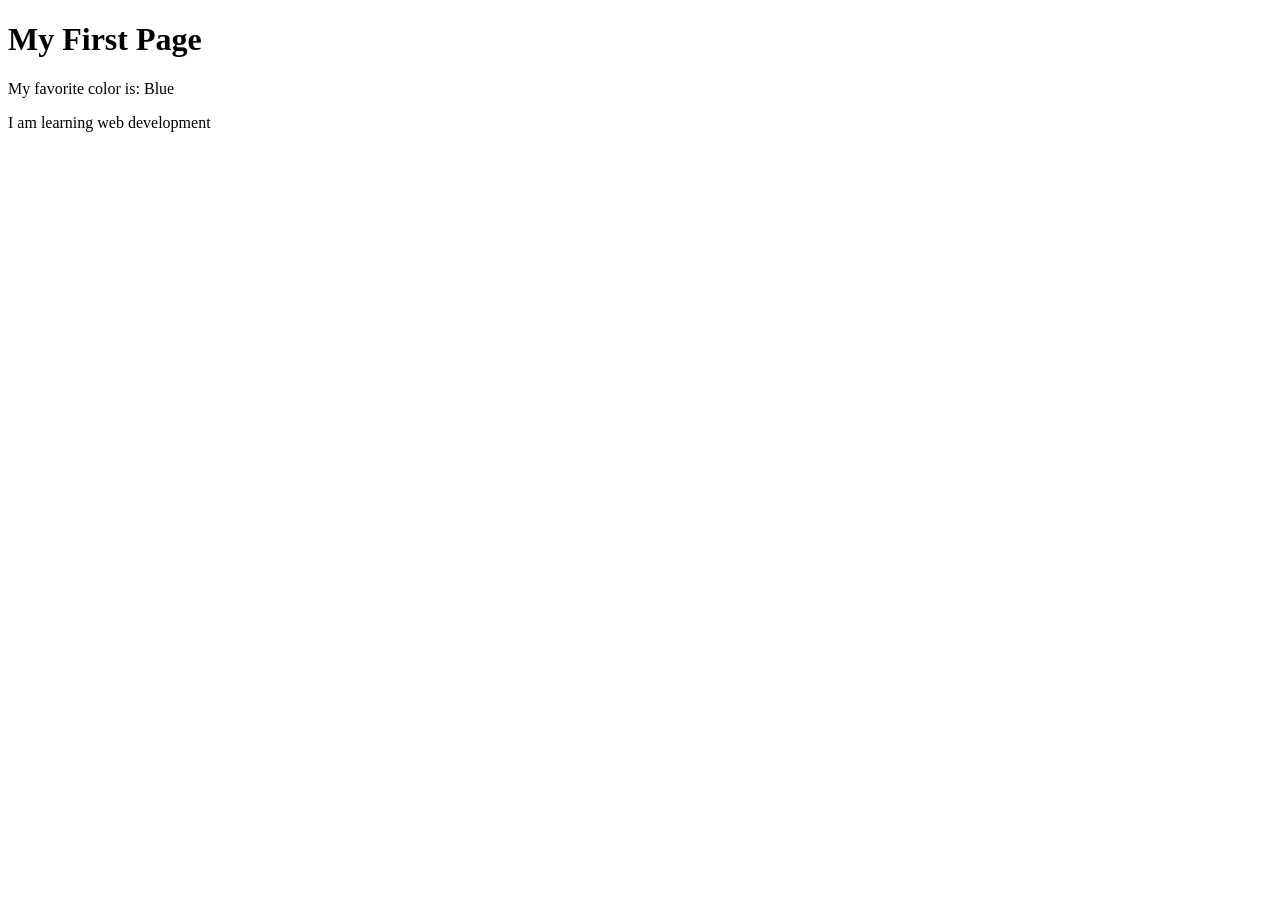
<file: week01/first-page.html>
<!DOCTYPE html>
<html lang="en">

<head>
    <meta charset="UTF-8">
    <meta name="viewport" content="width=device-width, initial-scale=1.0">
    <title>My First Page</title>
</head>

<body>
    <h1>My First Page</h1>
    <p>My favorite color is: Blue </p>
    <p>I am learning web development</p>
</body>

</html>
</file>
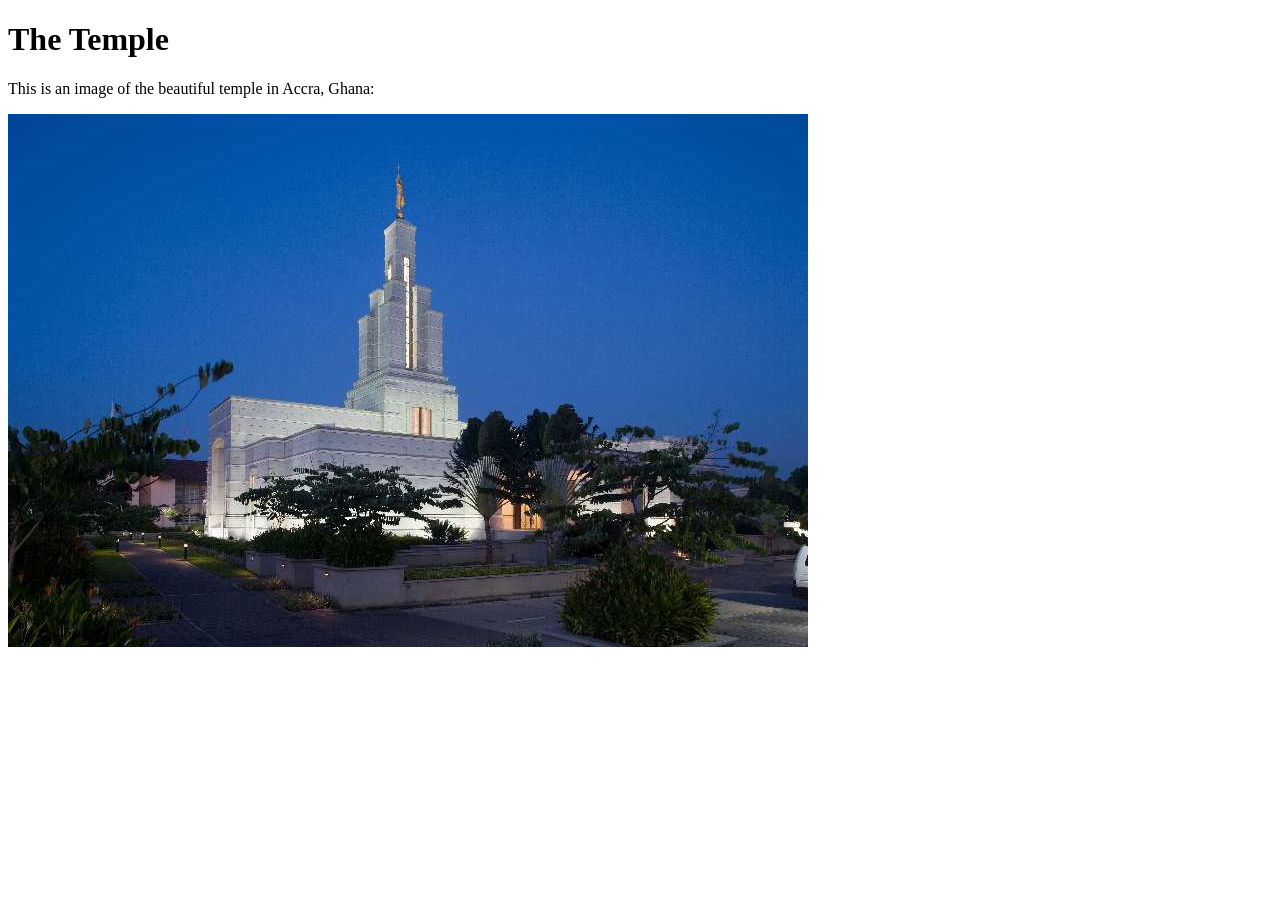
<file: week01/images.html>
<!DOCTYPE html>
<html lang="en">

<head>
    <meta charset="UTF-8">
    <meta name="viewport" content="width=device-width, initial-scale=1.0">
    <title>Temple Image</title>
</head>

<body>
    <h1>The Temple</h1>
    <p>This is an image of the beautiful temple in Accra, Ghana:</p>
    <img src="images/temple-small1.jpg" alt="The Accra Ghana Temple">

</body>

</html>
</file>
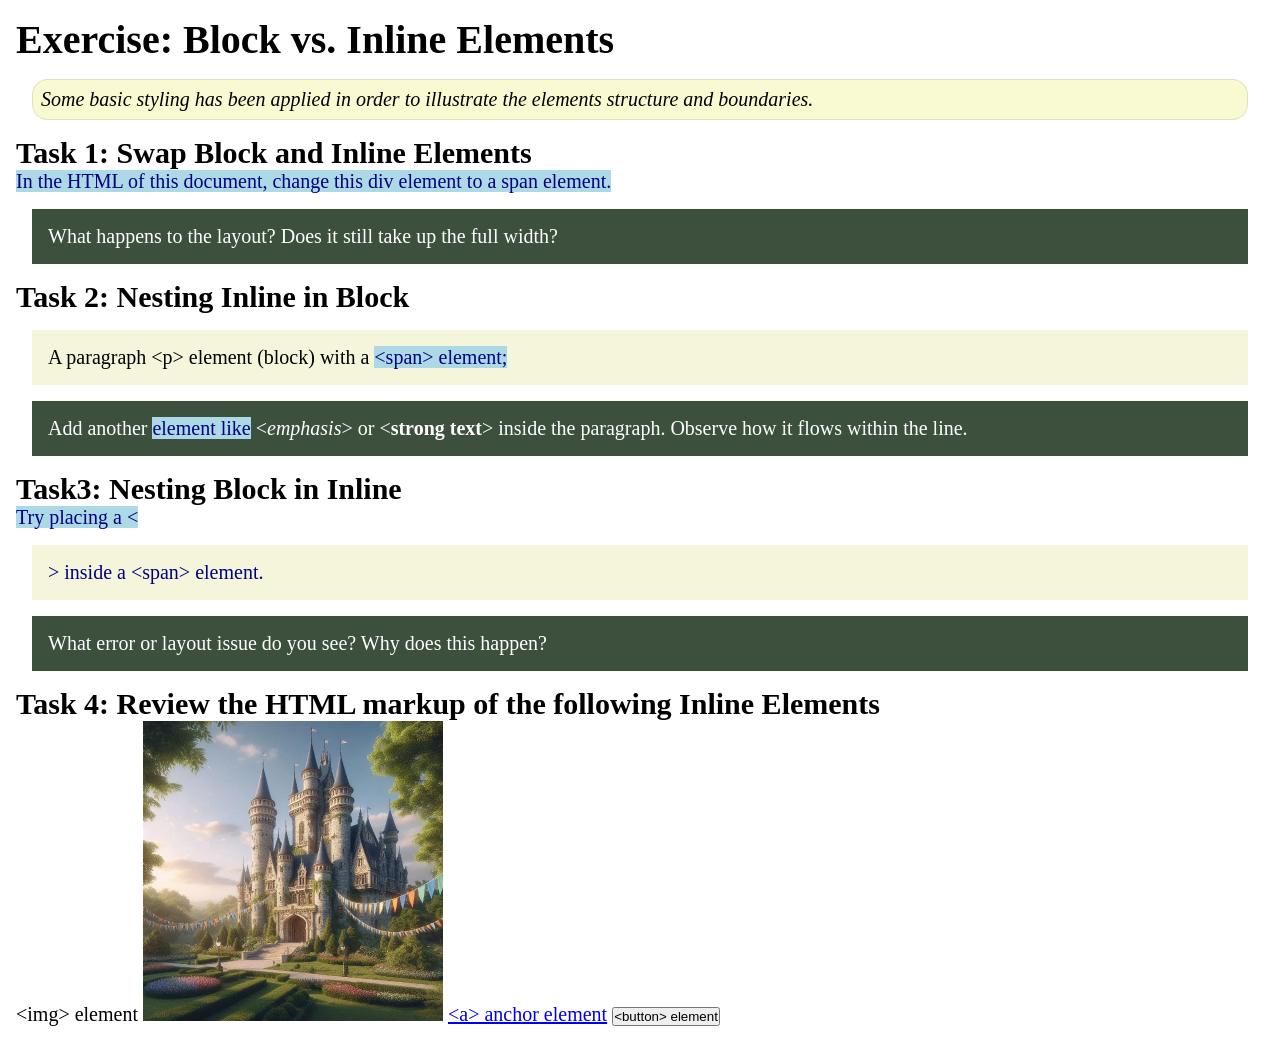
<file: week02/block-vs-inline.html>
<!DOCTYPE html>
<html lang="en">

<head>
    <meta charset="UTF-8">
    <meta name="viewport" content="width=device-width, initial-scale=1.0">
    <title>Exercise: Block vs. Inline Elements</title>
    <link rel="stylesheet" href="styles/block-vs-inline.css">
</head>

<body>
    <main>
        <h1>Exercise: Block vs. Inline Elements</h1>
        <p class="note">Some basic styling has been applied in order to illustrate the elements
            structure and
            boundaries.</p>

        <h2>Task 1: Swap Block and Inline Elements</h2>
        <span>In the HTML of this document, change this div element to a span element.</span>

        <p class="question">What happens to the layout? Does it still take up the full width?
        </p>

        <h2>Task 2: Nesting Inline in Block</h2>
        <p>A paragraph &lt;p&gt; element (block) with a <span>&lt;span&gt; element;</span></p>
        <p class="question">Add another <span>element like</span> &lt;<em>emphasis</em>&gt; or
            &lt;<strong>strong text</strong>&gt; inside the
            paragraph. Observe
            how it flows within the line.</p>

        <h2>Task3: Nesting Block in Inline</h2>
        <span>Try placing a &lt;<div>&gt; inside a &lt;span&gt; element.</div>
        </span>
        <p class="question">What error or layout issue do you see? Why does this happen?</p>


        <h2>Task 4: Review the HTML markup of the following Inline Elements</h2>
        &lt;img&gt; element
        <img src="images/castle.webp" alt="placeholder image (images are inline)" width="300"
          height="300">
        <a href="https://churchofjesuschrist.org">&lt;a&gt; anchor element</a>
        <button type="button">&lt;button&gt; element</button>
    </main>
</body>

</html>
</file>
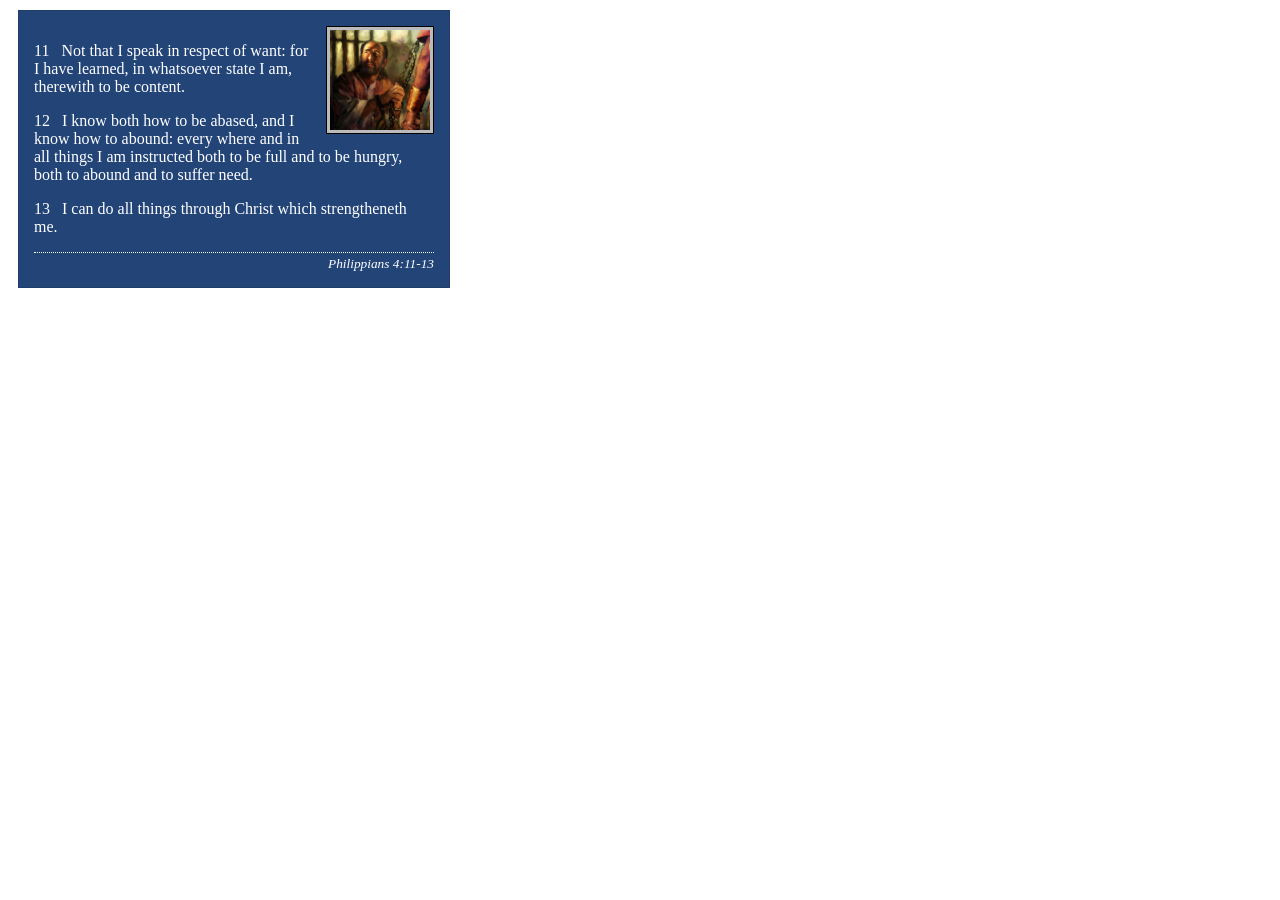
<file: week02/box-model-solution.html>
<!DOCTYPE html>
<html lang="en">
<head>
    <meta charset="UTF-8">
    <meta name="viewport" content="width=device-width, initial-scale=1.0">
    <title>Box Model Activity</title>
    <link rel="stylesheet" href="styles/box-model-solution.css">
</head>
<body>
    <main>
        <div class="callout">
            <img src="images/apostle-paul-imprisoned.webp" alt="Paul the Apostle - Imprisoned in Rome" width="200" height="200">
            <blockquote>
                <p>11 &nbsp; Not that I speak in respect of want: for I have learned, in whatsoever state I am, therewith to be content.</p>
                <p>12 &nbsp; I know both how to be abased, and I know how to abound: every where and in all things I am instructed both to be full and to be hungry, both to abound and to suffer need.</p>
                <p>13 &nbsp; I can do all things through Christ which strengtheneth me.</p>
            </blockquote>
            <cite>Philippians 4:11-13</cite>
        </div>
    </main>
</body>
</html>
</file>
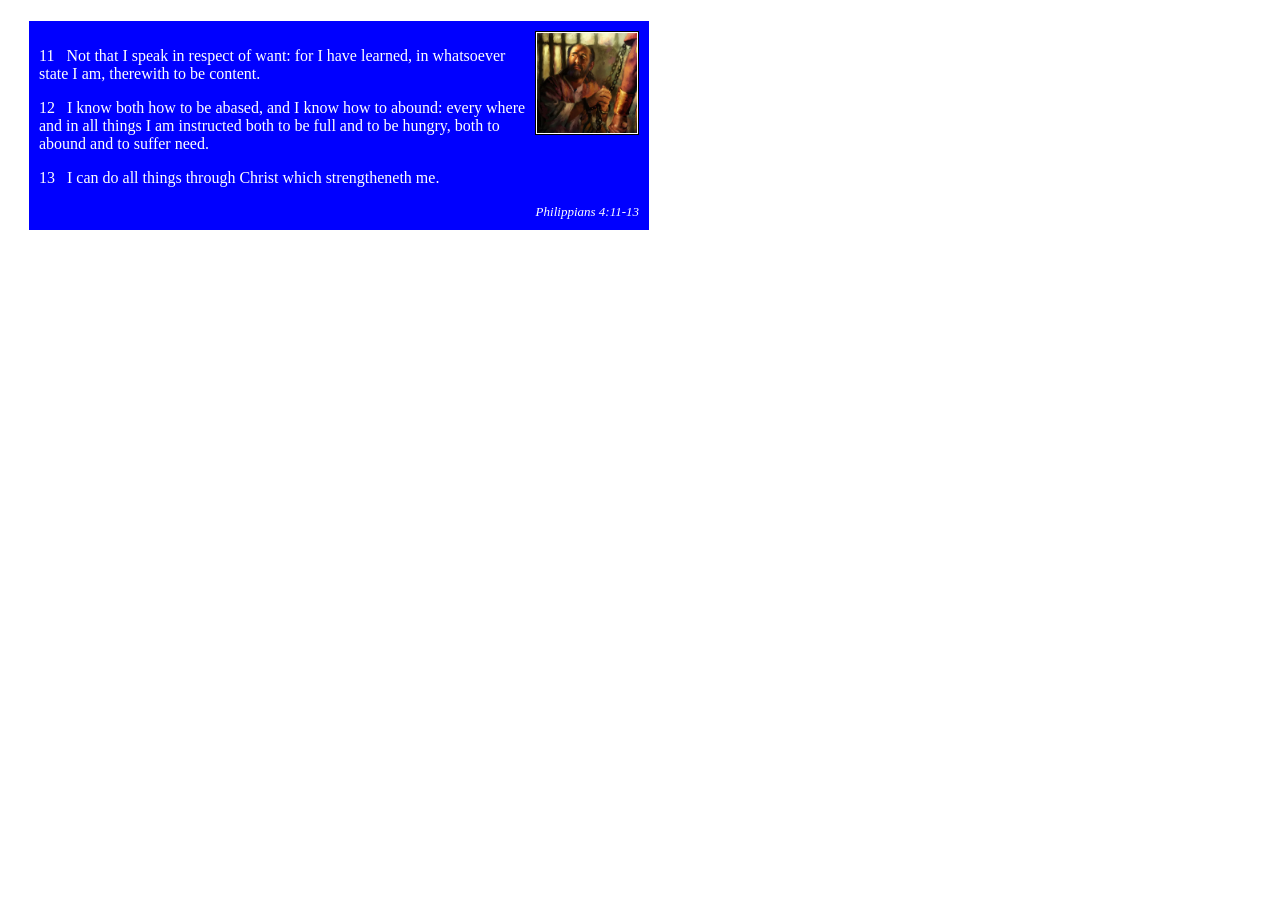
<file: week02/box-model.html>
<!DOCTYPE html>
<html lang="en">

<head>
    <meta charset="UTF-8">
    <meta name="viewport" content="width=device-width, initial-scale=1.0">
    <title>Box Model Activity</title>
    <link rel="stylesheet" href="styles/box-model.css">
</head>

<body>
    <main>
        <div class="callout">
            <img src="images/apostle-paul-imprisoned.webp"
              alt="Paul the Apostle - Imprisoned in Rome" width="200" height="200">
            <blockquote>
                <p>11 &nbsp; Not that I speak in respect of want: for I have learned, in whatsoever
                    state I am, therewith to be content.</p>
                <p>12 &nbsp; I know both how to be abased, and I know how to abound: every where and
                    in all things I am instructed both to be full and to be hungry, both to abound
                    and to suffer need.</p>
                <p>13 &nbsp; I can do all things through Christ which strengtheneth me.</p>
            </blockquote>
            <cite>Philippians 4:11-13</cite>
        </div>
    </main>
</body>

</html>
</file>
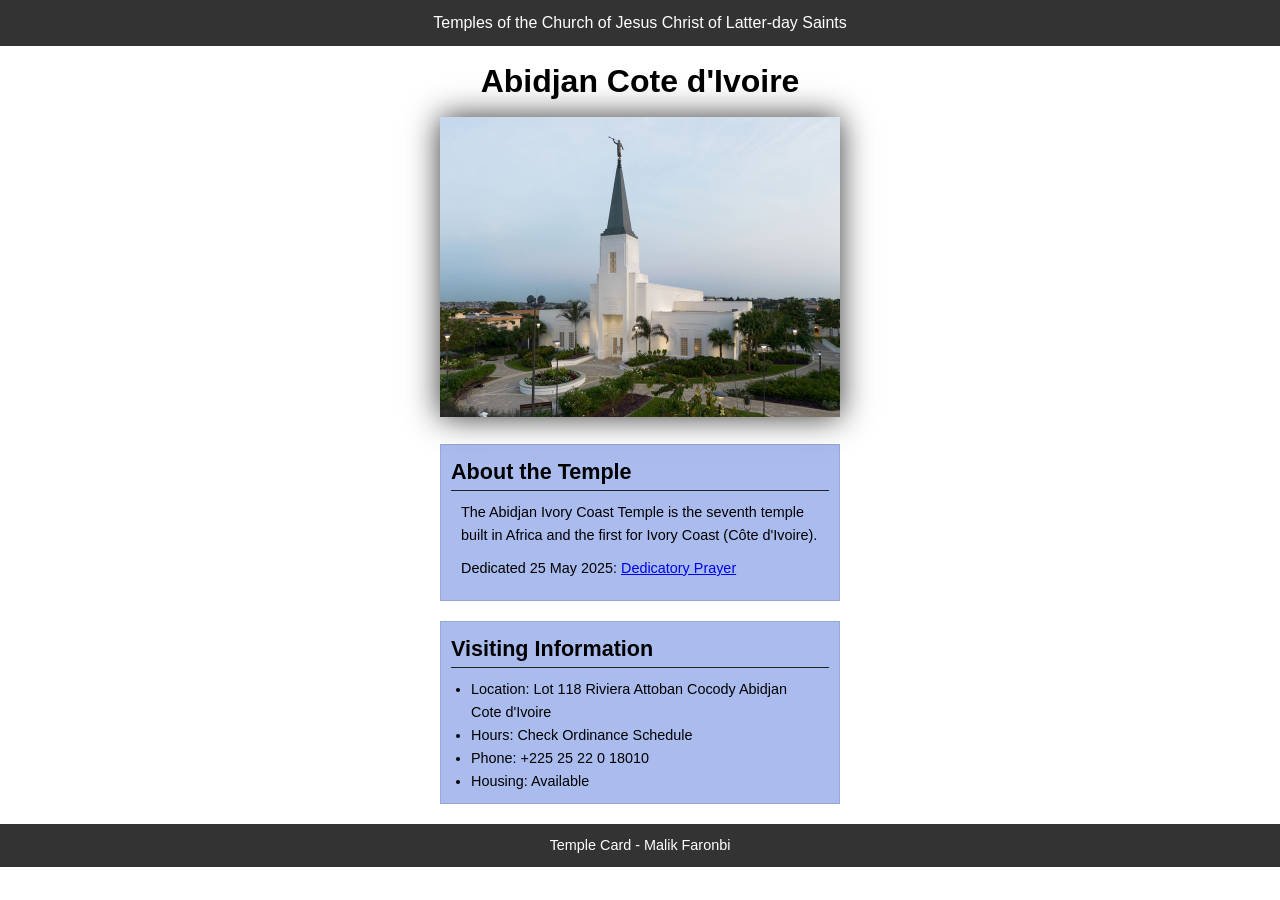
<file: week02/temple.html>
<!DOCTYPE html>
<html lang="en">

<head>
    <meta charset="UTF-8">
    <meta name="viewport" content="width=device-width, initial-scale=1.0">
    <title>Temple Card - Abidjan Cote d'Ivoire</title>
    <link rel="stylesheet" href="styles/temple.css">
</head>

<body>
    <header>
        <p>Temples of the Church of Jesus Christ of Latter-day Saints</p>
    </header>
    <main>
        <h1>Abidjan Cote d'Ivoire</h1>
        <picture>
            <img src="images/abidjan-ivory-coast.jpeg" alt="Abidjan Cote d'Ivoire Temple">
        </picture>
        <section>
            <h2>About the Temple</h2>
            <p>The Abidjan Ivory Coast Temple is the seventh temple built in Africa and the first
                for Ivory Coast (Côte
                d'Ivoire).</p>
            <p>Dedicated 25 May 2025: <a
                  href="https://www.churchofjesuschrist.org/temples/dedicatory-prayer/abidjan-ivory-coast-temple/2025-05-25?lang=eng"
                  target="_blank" rel="noopener noreferrer">Dedicatory Prayer</a></p>
        </section>
        <section>
            <h2>Visiting Information</h2>
            <ul>
                <li>Location: Lot 118 Riviera Attoban Cocody Abidjan Cote d'Ivoire</li>
                <li>Hours: Check Ordinance Schedule</li>
                <li>Phone: +225 25 22 0 18010</li>
                <li>Housing: Available</li>
            </ul>
        </section>
    </main>
    <footer>
        <p>Temple Card - Malik Faronbi</p>
    </footer>
</body>

</html>
</file>
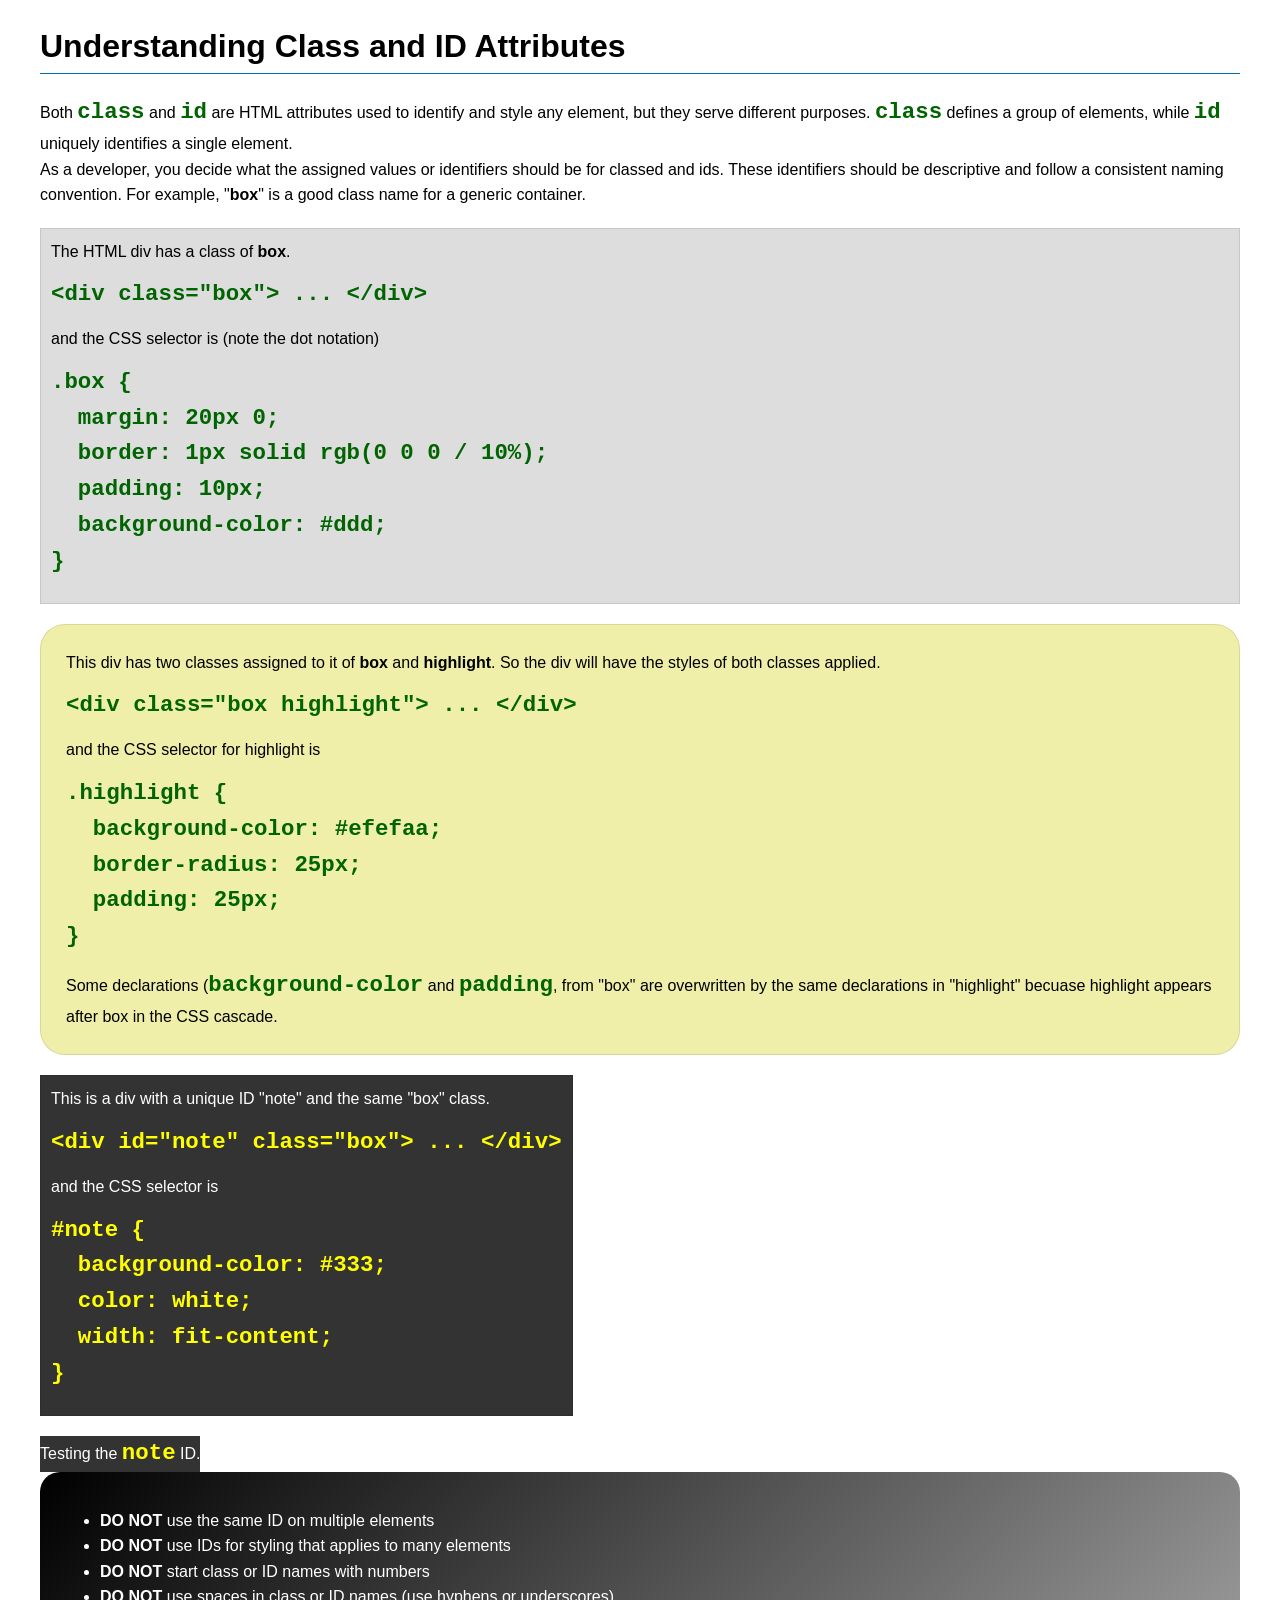
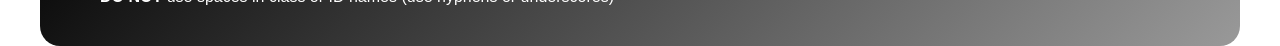
<file: week03/class-and-id.html>
<!DOCTYPE html>
<html lang="en">

<head>
    <meta charset="UTF-8">
    <meta name="viewport" content="width=device-width, initial-scale=1.0">
    <title>Class vs ID Attributes</title>
    <link rel="stylesheet" href="styles/class-and-id.css">
</head>

<body>
    <h1>Understanding Class and ID Attributes</h1>
    <p>Both <code>class</code> and <code>id</code> are HTML attributes used to identify and style any element, but they
        serve different purposes. <code>class</code> defines a group of elements, while <code>id</code> uniquely
        identifies a single element.</p>
    <p>As a developer, you decide what the assigned values or identifiers should be for classed and ids. These
        identifiers should be
        descriptive and follow a consistent naming convention. For example, "<strong>box</strong>" is a good class name
        for a generic container.</p>
    <div class="box">
        <p>The HTML div has a class of <strong>box</strong>.</p>
        <pre><code class="html">&lt;div class="box"&gt; ... &lt;/div&gt;</code></pre>
        and the CSS selector is (note the dot notation)
        <pre><code class="css">.box {
  margin: 20px 0;
  border: 1px solid rgb(0 0 0 / 10%);
  padding: 10px;
  background-color: #ddd; 
}</code></pre>
    </div>

    <div class="box highlight">
        <p>This div has two classes assigned to it of <strong>box</strong> and <strong>highlight</strong>. So the div
            will have the styles of both classes applied.</p>
        <pre><code class="html">&lt;div class="box highlight"&gt; ... &lt;/div&gt;</code></pre>
        and the CSS selector for highlight is
        <pre><code class="css">.highlight {
  background-color: #efefaa;
  border-radius: 25px;
  padding: 25px;
}</code></pre>
<p>Some declarations (<code>background-color</code> and <code>padding</code>, from "box" are overwritten by the same declarations in "highlight" becuase highlight appears after box in the CSS cascade.</p>
    </div>

    <div id="note" class="box">
        <p>This is a div with a unique ID "note" and the same "box" class.</p>
        <pre><code class="html">&lt;div id="note" class="box"&gt; ... &lt;/div&gt;</code></pre>
        and the CSS selector is
        <pre><code class="css">#note {
  background-color: #333;
  color: white;
  width: fit-content;
}</code></pre>
    </div>

    <div id="note">
        <p>Testing the <code>note</code> ID.</p>
    </div>

    <section id="best-practice">
        <ul>
            <li><strong>DO NOT</strong> use the same ID on multiple elements</li>
            <li><strong>DO NOT</strong> use IDs for styling that applies to many elements</li>
            <li><strong>DO NOT</strong> start class or ID names with numbers</li>
            <li><strong>DO NOT</strong> use spaces in class or ID names (use hyphens or underscores)</li>
        </ul>
    </section>




</body>

</html>
</file>
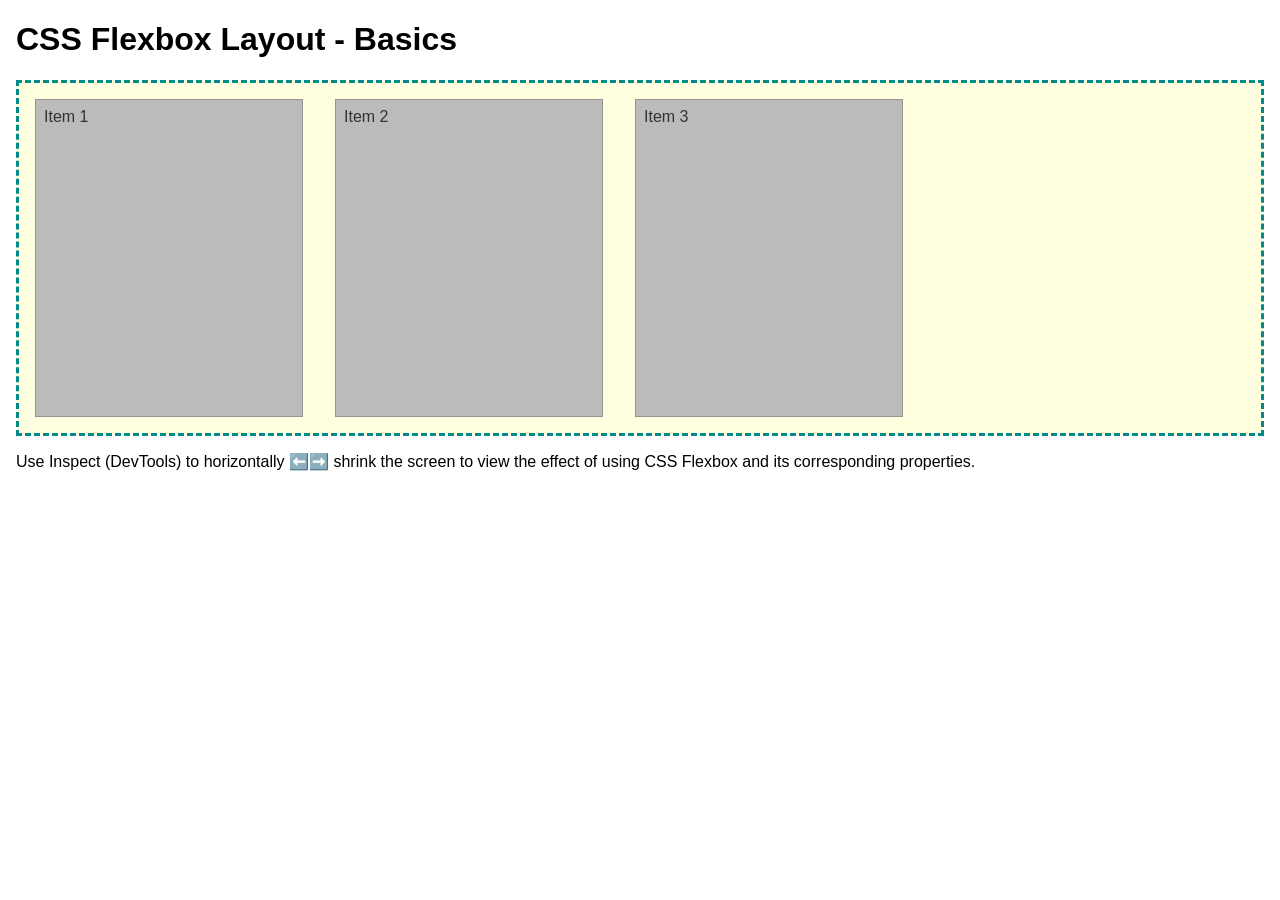
<file: week04/flexbox-layout.html>
<!DOCTYPE html>
<html lang="en">
<head>
    <meta charset="UTF-8">
    <meta name="viewport" content="width=device-width, initial-scale=1.0">
    <title>CSS Flexbox Layout - Basics</title>
    <link rel="stylesheet" href="styles/flexbox.css">
</head>
<body>
    <main>
        <h1>CSS Flexbox Layout - Basics</h1>
        <div class="flex-container">
            <div class="flex-item item1">Item 1</div>
            <div class="flex-item item2">Item 2</div>
            <div class="flex-item item3">Item 3</div>
        </div>
        <p>Use Inspect (DevTools) to horizontally ⬅️➡️ shrink the screen to view the effect of using CSS Flexbox and its corresponding properties.</p>
    </main>
</body>
</html>
</file>
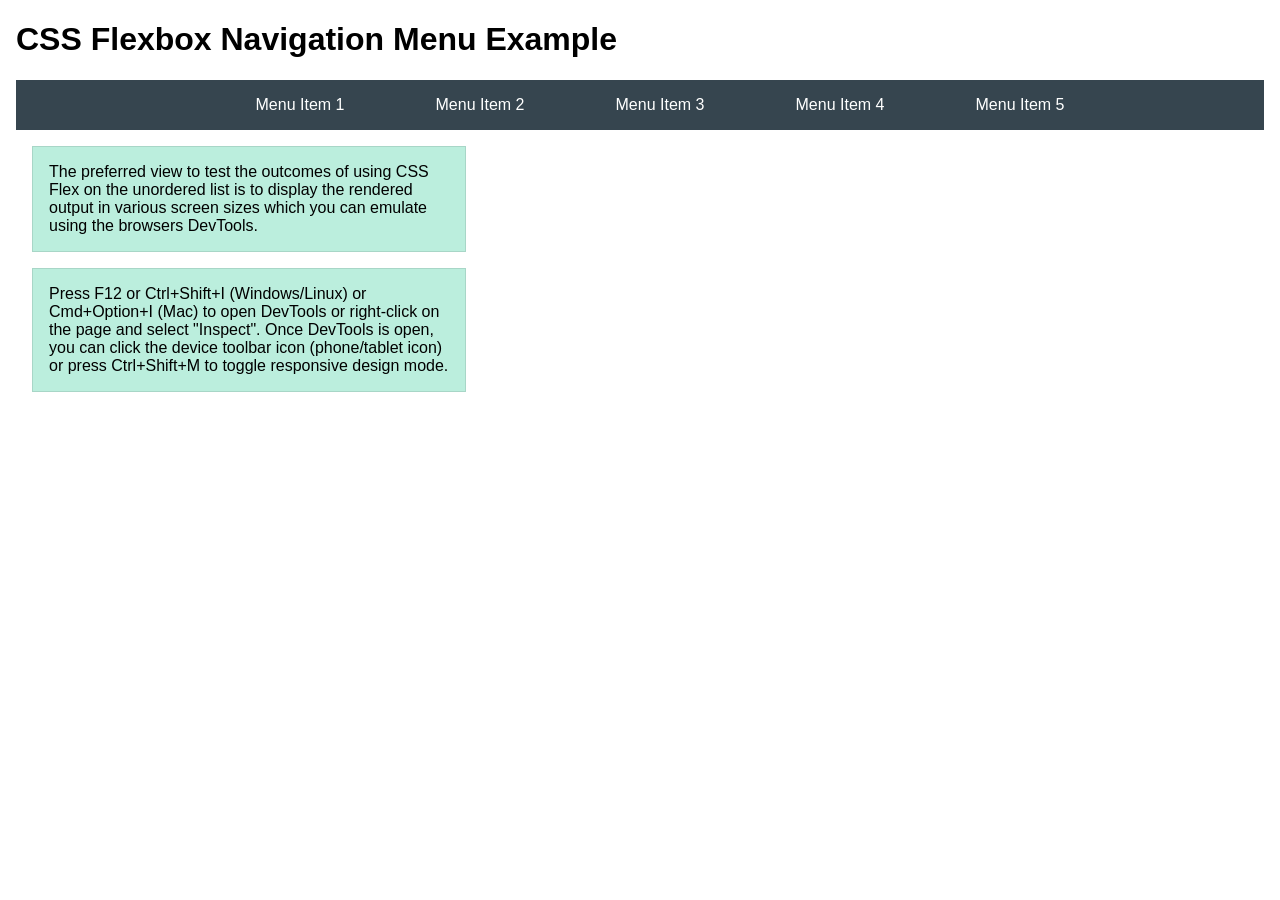
<file: week04/flexbox-menu.html>
<!DOCTYPE html>
<html lang="en">
<head>
    <meta charset="UTF-8">
    <meta name="viewport" content="width=device-width, initial-scale=1.0">
    <title>CSS Flexbox - Navigation Menu</title>
    <link rel="stylesheet" href="styles/flexbox-menu.css">
</head>
<body>
    <main>
        <h1>CSS Flexbox Navigation Menu Example</h1>
        <nav>
            <ul>
                <li><a href="#">Menu Item 1</a></li>
                <li><a href="#">Menu Item 2</a></li>
                <li><a href="#">Menu Item 3</a></li>
                <li><a href="#">Menu Item 4</a></li>
                <li><a href="#">Menu Item 5</a></li>
            </ul>
        </nav>
        <p>The preferred view to test the outcomes of using CSS Flex on the unordered list is to display the rendered output in various screen sizes which you can emulate using the browsers DevTools.</p>

        <p>Press F12 or Ctrl+Shift+I (Windows/Linux) or Cmd+Option+I (Mac) to open DevTools or right-click on the page and select "Inspect". Once DevTools is open, you can click the device toolbar icon (phone/tablet icon) or press Ctrl+Shift+M to toggle responsive design mode.</p>

                      
        
    </main>
</body>
</html>
</file>
<file: week02/styles/block-vs-inline.css>
* {
    margin: 0;
    padding: 0;
}

body {
    font-size: 20px;
    margin: 1rem;
}

p,
div {
    background-color: beige;
    margin: 1rem;
    padding: 1rem;
}

span {
    color: navy;
    background-color: lightblue;
}

code {
    margin: 0;
    padding: 0;
    color: green;
    font-size: 1.2rem;
}

.note {
    font-style: italic;
    background-color: lightgoldenrodyellow;
    border-radius: 1rem;
    border: 1px solid rgb(0 0 0 / 10%);
    margin: 1rem;
    padding: .5rem;
}

.question {
    background-color: #3d503d;
    color: #fff;
}
</file>
<file: week02/styles/box-model-solution.css>
.callout {
    max-width: 400px;
    margin: 10px;
    border: 1px solid rgba(0, 0, 0, .1);
    padding: 15px;
    background-color: #247;
    color: #fff;
}

.callout img {
    float: right;
    margin: 0 0 10px 15px;
    border: 1px solid #000;
    padding: 3px;
    background-color: #bbb;
    width: 100px;
    height: auto;

}

blockquote {
    margin: 0;
}

cite {
    display: block;
    border-top: 1px dotted #fff;
    padding-top: 3px;
    text-align: right;
    font-size: smaller;
}
</file>
<file: week02/styles/box-model.css>
.callout {
    max-width: 600px;
    margin: 20px;
    border: 1px solid white;
    padding: 10px;
    background-color: blue;
    color: white;
}

.callout img {
    float: right;
    margin: 0 0 20 20;
    border: 0.5px solid black;
    padding: 1px;
    background-color: white;
    width: 100px;
    height: auto;
}

blockquote {
    margin: 0px;
}

cite {
    display: block;
    border-top: 1px;
    padding-top: 1px;
    text-align: right;
    font-size: small;
}
</file>
<file: week02/styles/temple.css>
* {
     margin: 0;
     padding: 0;
 }

 body {
     font-family: Aerial, sans-serif;
     line-height: 1.6;
 }

 header,
 footer {
     background-color: #333;
     color: #fff;
     padding: 10px;
     text-align: center;
 }

 main {
     width: 400px;
     margin: 0 auto;
 }

 h1 {
     margin: 10px;
     text-align: center;
 }

 h2 {
     border-bottom: 1px solid #222;
 }

 img {
     width: 100%;
     height: auto;
     box-shadow: 0 0 30px #333;
 }

 section {
     margin: 20px 0;
     border: 1px solid rgb(0 0 0/ 10%);
     padding: 10px;
     background-color: #abe;
     font-size: .9rem;
 }

 section p {
     margin: 10px;
 }

 ul {
     margin: 10px 20px 0;
 }

 footer {
     font-size: .9rem;
 }
</file>
<file: week03/styles/class-and-id.css>
body {
    font-family: Arial, sans-serif;
    line-height: 1.6;
    margin: 0;
    padding: 0 40px;
}

h1 {
    border-bottom: 1px solid rgb(0 110 182);
    padding-bottom: 0;
}



p {
    margin: 0;
}

code {
    color: darkgreen;
    font-weight: 700;
    font-size: 1.4rem;
}

/* Class examples - can be reused */

.box {
    margin: 20px 0;
    border: 1px solid rgb(0 0 0 / 10%);
    padding: 10px;
    background-color: #ddd; /* this is shorthand for #dddddd */
}

.highlight {
    background-color: #efefaa;
    border-radius: 25px;
    padding: 25px;
}

/* ID examples - should be unique */

#note {
    background-color: #333;
    color: white;
    width: fit-content;
}

#note code {
    color: yellow;
}

#best-practice {
    background: linear-gradient(135deg, #000 0%, #999 100%);
    color: white;
    border-radius: 20px;
    padding: 20px
}
</file>
<file: week04/styles/flexbox.css>
body {
    font-family: Helvetica, Arial, sans-serif;
    margin: 1rem;
}

.flex-container {
    border: 3px dashed darkcyan;
    background-color: lightyellow;
    display: flex;
    flex-wrap: wrap;
}

.flex-item {
    width: 250px;
    margin: 1rem;
    border: 1px solid rgb(0 0 0 / 20%);
    padding: 0.5rem;
    background-color: #bbb;
    color: #333;
}

.item1 {
    min-height: 100px;
}

.item2 {
    min-height: 200px;
}

.item3 {
    min-height: 300px;
}
</file>
<file: week04/styles/flexbox-menu.css>
body {
    font-family: Helvetica, Arial, sans-serif;
    margin: 1rem;
}

nav {
    background-color: #36454f;
}

nav ul {
    list-style-type: none;
    display: flex;
    flex-wrap: wrap;
    max-width: 900px;
    margin: 0 auto;
    justify-content: space-around;
    align-items: center;
}

nav a {
    display: block;
    color: #fff;
    text-align: center;
    padding: 1rem;
    text-decoration: none;
}

p {
    margin: 1rem;
    border: 1px solid rgb(0 0 0 / 10%);
    padding: 1rem;
    background-color: #bed;
    max-width: 400px;
}

#devtools-btn {
    background-color: #36454f;
    color: white;
    border: none;
    padding: 12px 24px;
    margin: 1rem;
    font-size: 16px;
    font-family: Helvetica, Arial, sans-serif;
    border-radius: 4px;
    cursor: pointer;
    transition: background-color 0.3s ease;
}

#devtools-btn:hover {
    background-color: #4a5a6a;
}

#devtools-btn:active {
    background-color: #2a3a4a;
}
</file>
